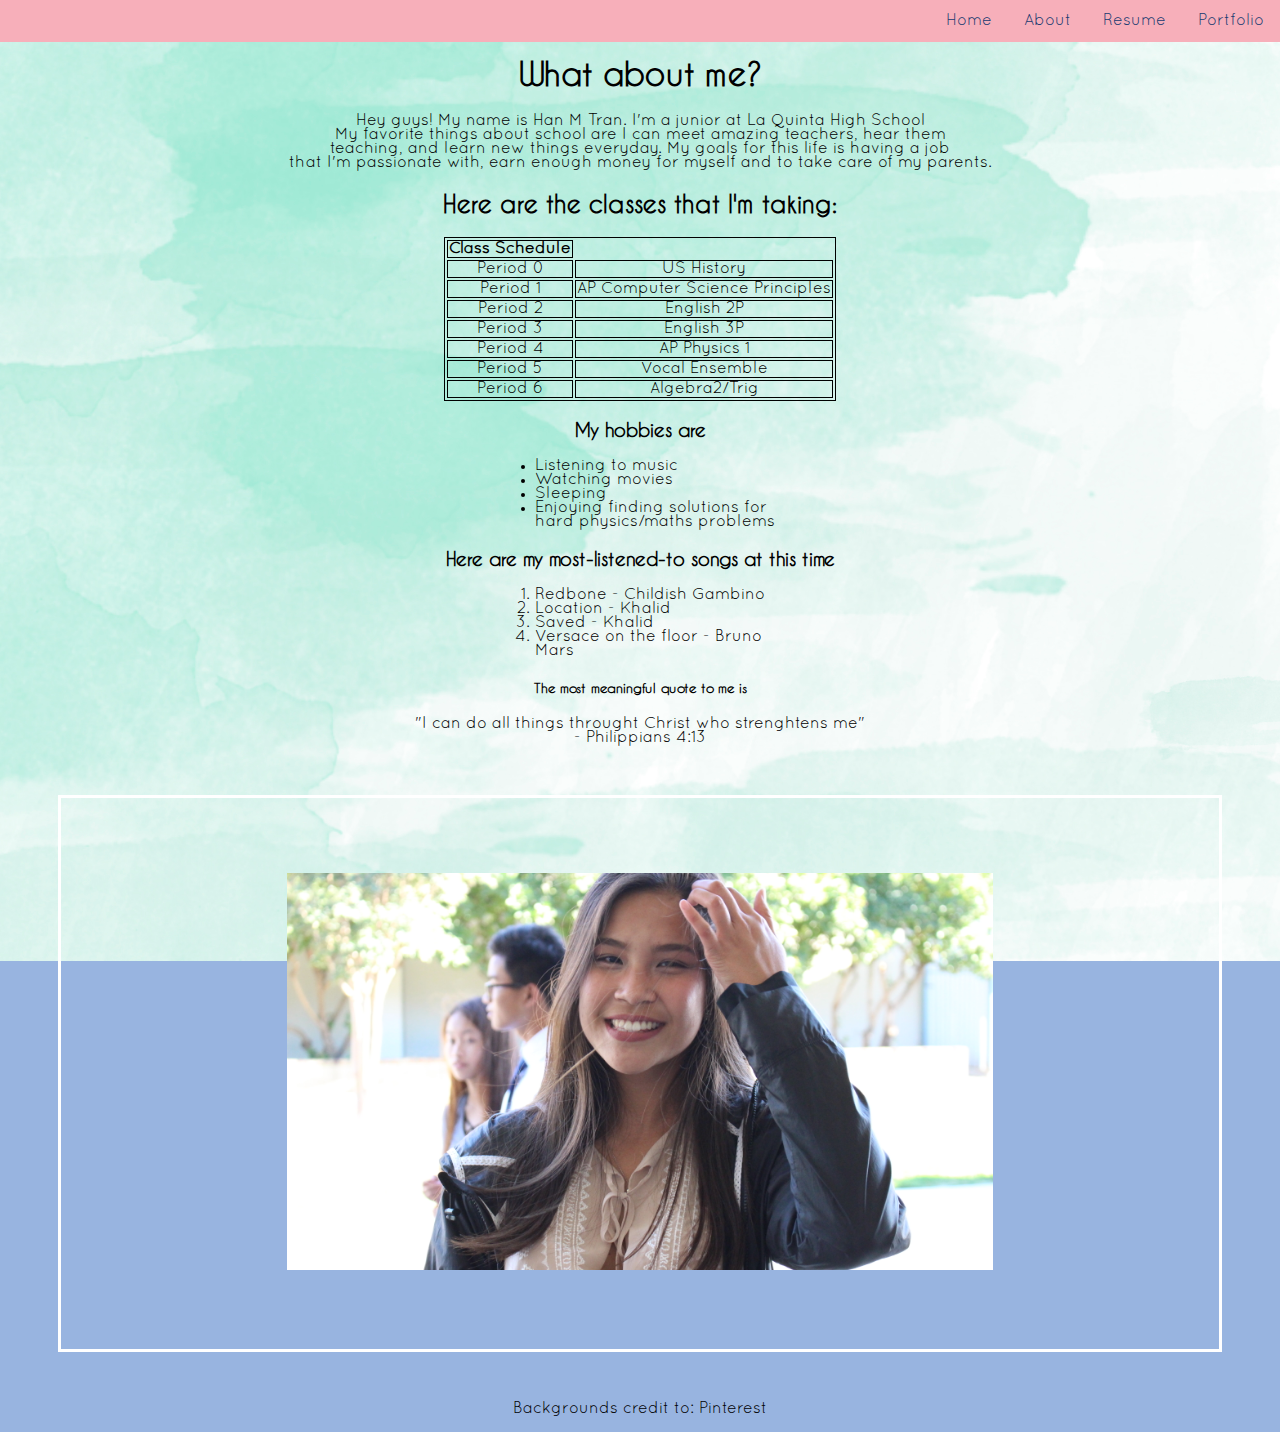
<file: about.html>
<!doctype html>
<html lang="en">
    <head>
        <title>Han Tran</title>
        <link rel="stylesheet" href="style.css" type="text/css">
    </head>
    <body>
        <ul id="nav">
            <li><a href="portfolio.html">Portfolio</a></li>
            <li><a href="resume.html">Resume</a></li>
            <li><a href="about.html">About</a></li>
            <li><a href="index.html">Home</a></li>
        </ul>
        <div id="abt">
        <h1>What about me?</h1>
        <p>Hey guys! My name is Han M Tran. I'm a junior at La Quinta High School<br>
        My favorite things about school are I can meet amazing teachers, hear them<br>
        teaching, and learn new things everyday. My goals for this life is having a job<br>
        that I'm passionate with, earn enough money for myself and to take care of my parents.<br>
        </p>
        <h2>Here are the classes that I'm taking:</h2>
    <table>
     <th>Class Schedule</th>
            <tr><td>Period 0</td><td>US History</td></tr>
            <tr><td>Period 1</td><td>AP Computer Science Principles</td></tr>
            <tr><td>Period 2</td><td>English 2P</td></tr>
            <tr><td>Period 3</td><td>English 3P</td></tr>
            <tr><td>Period 4</td><td>AP Physics 1</td></tr>
            <tr><td>Period 5</td><td>Vocal Ensemble</td></tr>
            <tr><td>Period 6</td><td>Algebra2/Trig</td></tr>
    </table>
    <h3>My hobbies are</h2>
    <ul id="hobbies">
            <li>Listening to music</li>
            <li>Watching movies</li>
            <li>Sleeping</li>
            <li>Enjoying finding solutions for hard physics/maths problems</li>
        </ul>
        <h3>Here are my most-listened-to songs at this time</h3>
        <ol id="songs">
            <li>Redbone - Childish Gambino</li>
            <li>Location - Khalid</li>
            <li>Saved - Khalid</li>
            <li>Versace on the floor - Bruno Mars</li>
        </ol>
        <h5>The most meaningful quote to me is</h4>
        <p>"I can do all things throught Christ who strenghtens me"<br>
        - Philippians 4:13</p>
        <div id="bts">
        <img src="images/choirbanquet.jpg" width="70%">
        </div>
        </div>
        <p>Backgrounds credit to: Pinterest</p>
    </body>
</html>
</file>
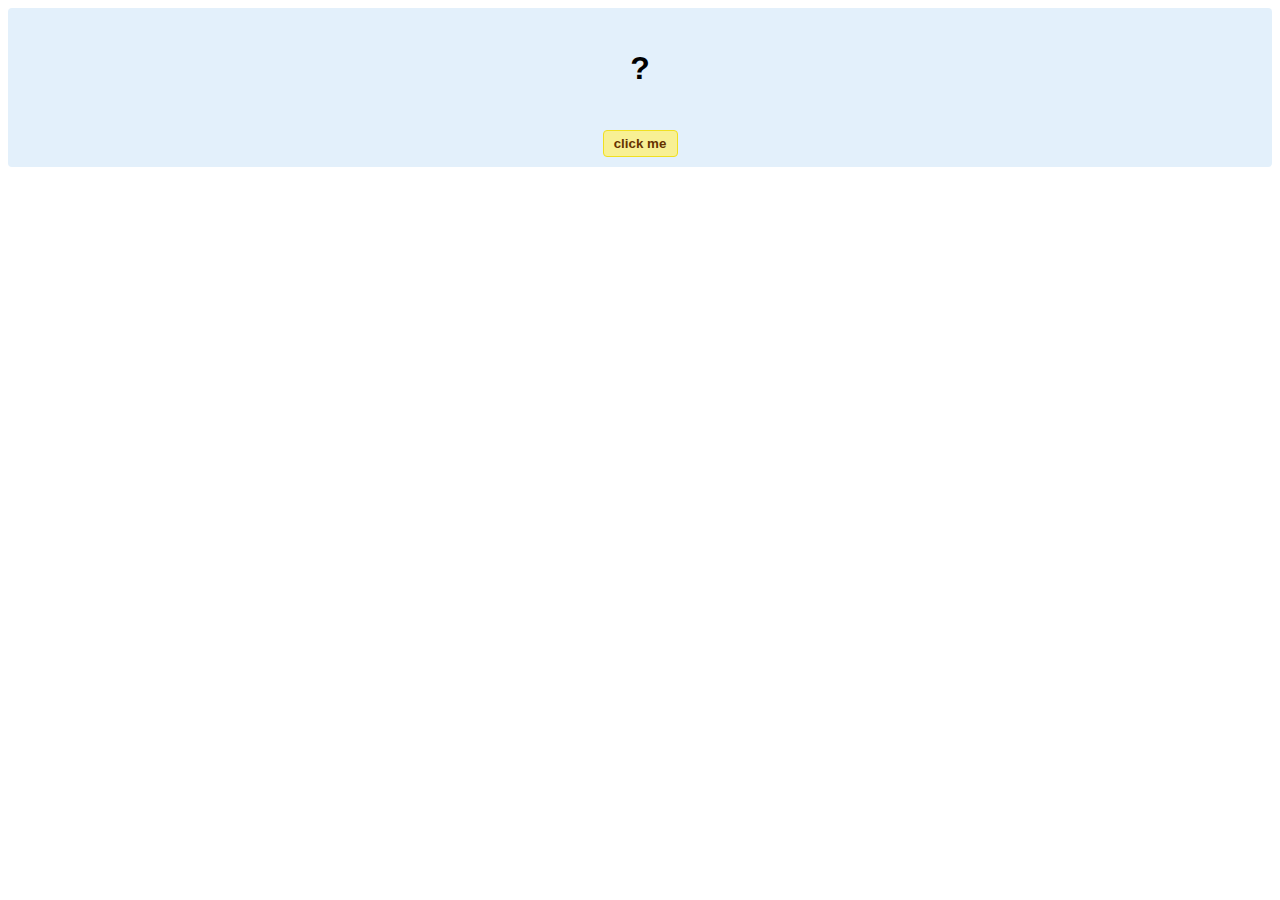
<file: hello-world.html>
<!DOCTYPE html>
<!-- HTML5 Hello world by kirupa - http://www.kirupa.com/html5/getting_your_feet_wet_html5_pg1.htm -->
<html lang="en-us">

<head>
<meta charset="utf-8">
<title>Hello...</title>
<style type="text/css">
#mainContent {
	font-family: Arial, Helvetica, sans-serif;
	font-size: xx-large;
	font-weight: bold;
	background-color: #E3F0FB;
	border-radius: 4px;
	padding: 10px;
	text-align: center;
}
.buttonStyle {
	border-radius: 4px;
	border: thin solid #F0E020;
	padding: 5px;
	background-color: #F8F094;
	font-family: "Segoe UI", Tahoma, Geneva, Verdana, sans-serif;
	font-weight: bold;
	color: #663300;
	width: 75px;
}

.buttonStyle:hover {
	border: thin solid #FFCC00;
	background-color: #FCF9D6;
	color: #996633;
	cursor: pointer;
}
.buttonStyle:active {
	border: thin solid #99CC00;
	background-color: #F5FFD2;
	color: #669900;
	cursor: pointer;
}

</style>
</head>

<body>
<div id="mainContent">
<p id="helloText">?</p>
<button id="clickButton" class="buttonStyle">click me</button>
</div>
<script> 
var myButton = document.getElementById("clickButton");
var myText = document.getElementById("helloText");

myButton.addEventListener('click', doSomething, false)

function doSomething() {
	myText.textContent = "hello, world!";
}
</script>

</body>
</html>
</file>
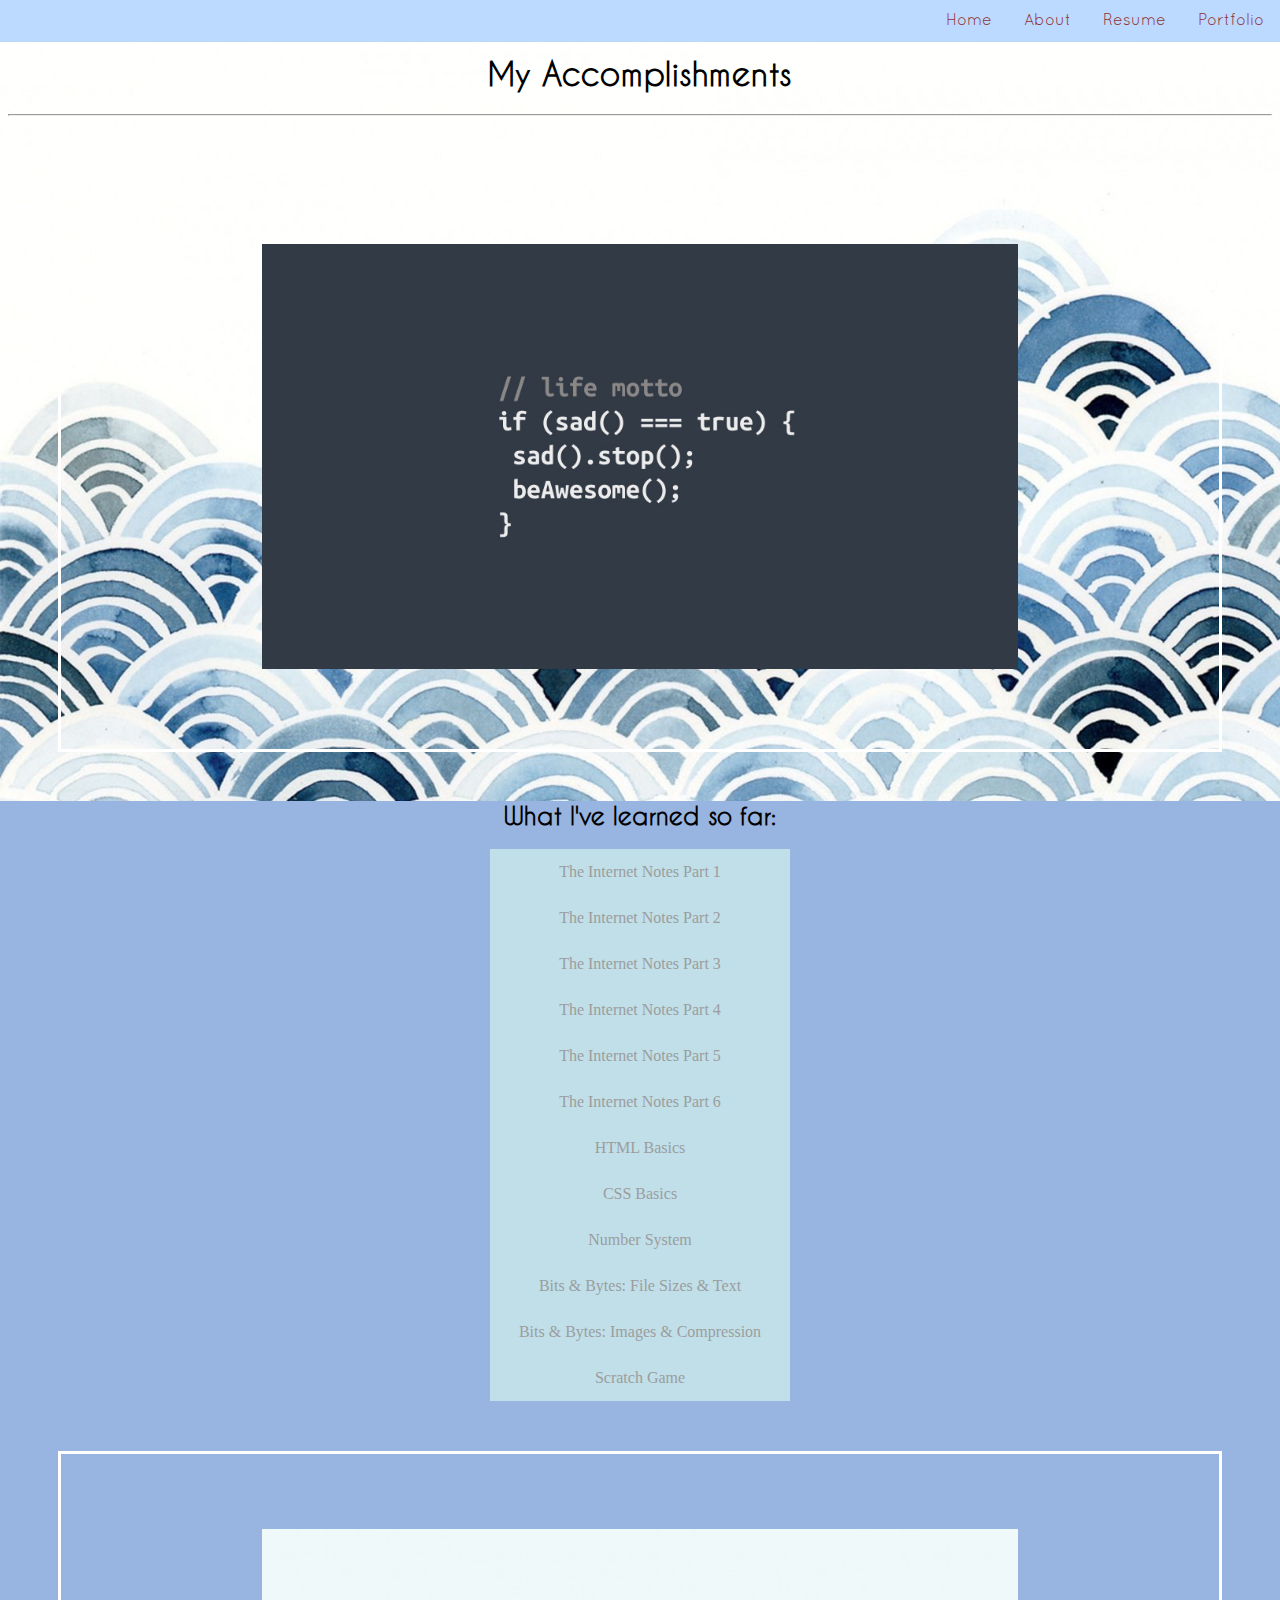
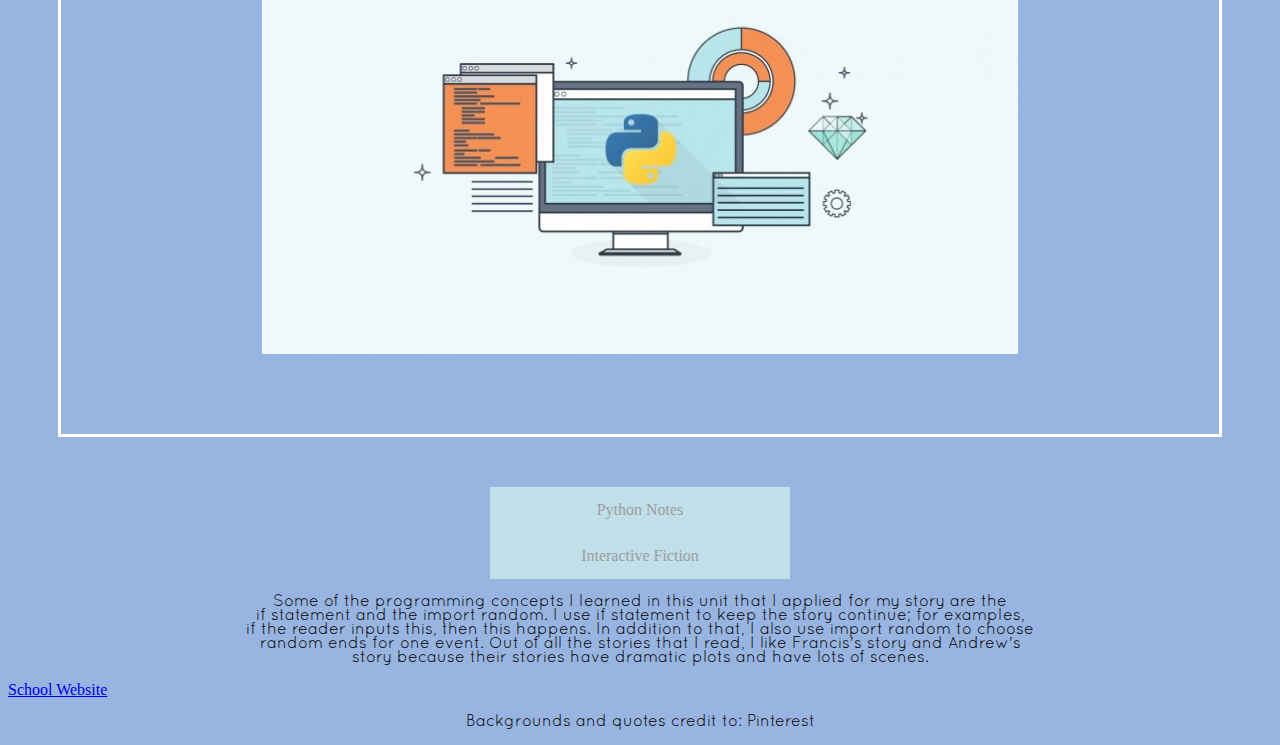
<file: portfolio.html>
<!doctype html> 
<html lang="en">
    <head>
        <title>Portfolio</title>
        <link rel="stylesheet" href="style1.css" type="text/css">
    </head>
    <body>
        <ul id="nav">
            <li><a href="portfolio.html">Portfolio</a></li>
            <li><a href="resume.html">Resume</a></li>
            <li><a href="about.html">About</a></li>
            <li><a href="index.html">Home</a></li>
        </ul>
        <h1>My Accomplishments</h1>
        <hr>
        <div id="bts">
            <img src="images/compsciquote.jpg" width="75%">
        </div>
        <h2>What I've learned so far:</h2>
        <div id="nav1">
            <li><a href="https://docs.google.com/a/ggusd.net/document/d/1iDNhqvR40M2SvBE73doTqqB2aDk-By67r96FlvBhVeI/edit?usp=sharing" target="_blank">The Internet Notes Part 1</a></li>
            <li><a href="https://docs.google.com/a/ggusd.net/document/d/1RrluzHQHHHXX0vc1fO6KrWRwyGkZizl8FP6Q8M4aK40/edit?usp=sharing" target="_blank">The Internet Notes Part 2</a></li>
            <li><a href="https://docs.google.com/a/ggusd.net/document/d/1phT1kcuZYb_RCCc-NpvscrICvTCK2teLvDxJMhHYcgI/edit?usp=sharing" target="_blank">The Internet Notes Part 3</a></li>
            <li><a href="https://docs.google.com/a/ggusd.net/document/d/1phT1kcuZYb_RCCc-NpvscrICvTCK2teLvDxJMhHYcgI/edit?usp=sharing" target="_blank">The Internet Notes Part 4</a></li>
            <li><a href="https://docs.google.com/a/ggusd.net/document/d/1kGnoTX5NTNZ7pMC8mA4wFMbaLRfj7xCTXURHJcZFCW0/edit?usp=sharing" target="_blank">The Internet Notes Part 5</a></li>
            <li><a href="https://docs.google.com/a/ggusd.net/document/d/18CHj_B5tVr4l_IrgZoWZ51hgQ0rNy7eW0lYSMxSqpFs/edit?usp=sharing" target="_blank">The Internet Notes Part 6</a></li>
            <li><a href="https://docs.google.com/a/ggusd.net/document/d/12YemeSuFev-z08mtiieWFY1gWRdBCXOyG22bf41ALOM/edit?usp=sharing" target="_blank">HTML Basics</a></li>
            <li><a href="https://docs.google.com/a/ggusd.net/document/d/127cRJ-4NblNCkF6JsFrZizBKdYPNK9l2srqzct2vcr0/edit?usp=sharing" target="_blank">CSS Basics</a></li>
            <li><a href="https://docs.google.com/a/ggusd.net/document/d/1wi1Io2ZLXvFdQ1yxdw249R0QuquC3rLyv0e9RvSV1-A/edit?usp=sharing" target="_blank">Number System</a></li>
            <li><a href="https://docs.google.com/a/ggusd.net/document/d/1dL1opyxnLu1WuPN7TAsTk6FJnZol1XlDZayhT5qMOv0/edit?usp=sharing" target="_blank">Bits & Bytes: File Sizes & Text</a></li>
            <li><a href="https://docs.google.com/a/ggusd.net/document/d/1Qu6o2ZTLPnoQy7xSLM7WmYV98Djbv5kalmSH1cSUngM/edit?usp=sharing" target="_blank">Bits & Bytes: Images & Compression</a></li>
            <li><a href="scratch.html" target="_blank">Scratch Game</a></li>
        </div>    
        <div id="bts">
            <img src="images/python1.jpg" width="75%">
        </div>    
        <div id="nav1">
            <li><a href="https://repl.it/@HanTran/IntroPython" target="_blank">Python Notes</a></li>
            <li><a href="https://repl.it/@HanTran/InteractiveFiction" target="_blank">Interactive Fiction</a></li>
        </div>    
        <p>Some of the programming concepts I learned in this unit that I applied for my story are the<br>
        if statement and the import random. I use if statement to keep the story continue; for examples,<br>
        if the reader inputs this, then this happens. In addition to that, I also use import random to choose<br>
        random ends for one event. Out of all the stories that I read, I like Francis's story and Andrew's<br>
        story because their stories have dramatic plots and have lots of scenes.</p>
        <a href="http://www.laquintahs.org" target="_blank">School Website</a>
        <p>Backgrounds and quotes credit to: Pinterest</p>
    </body>
</html>
</file>
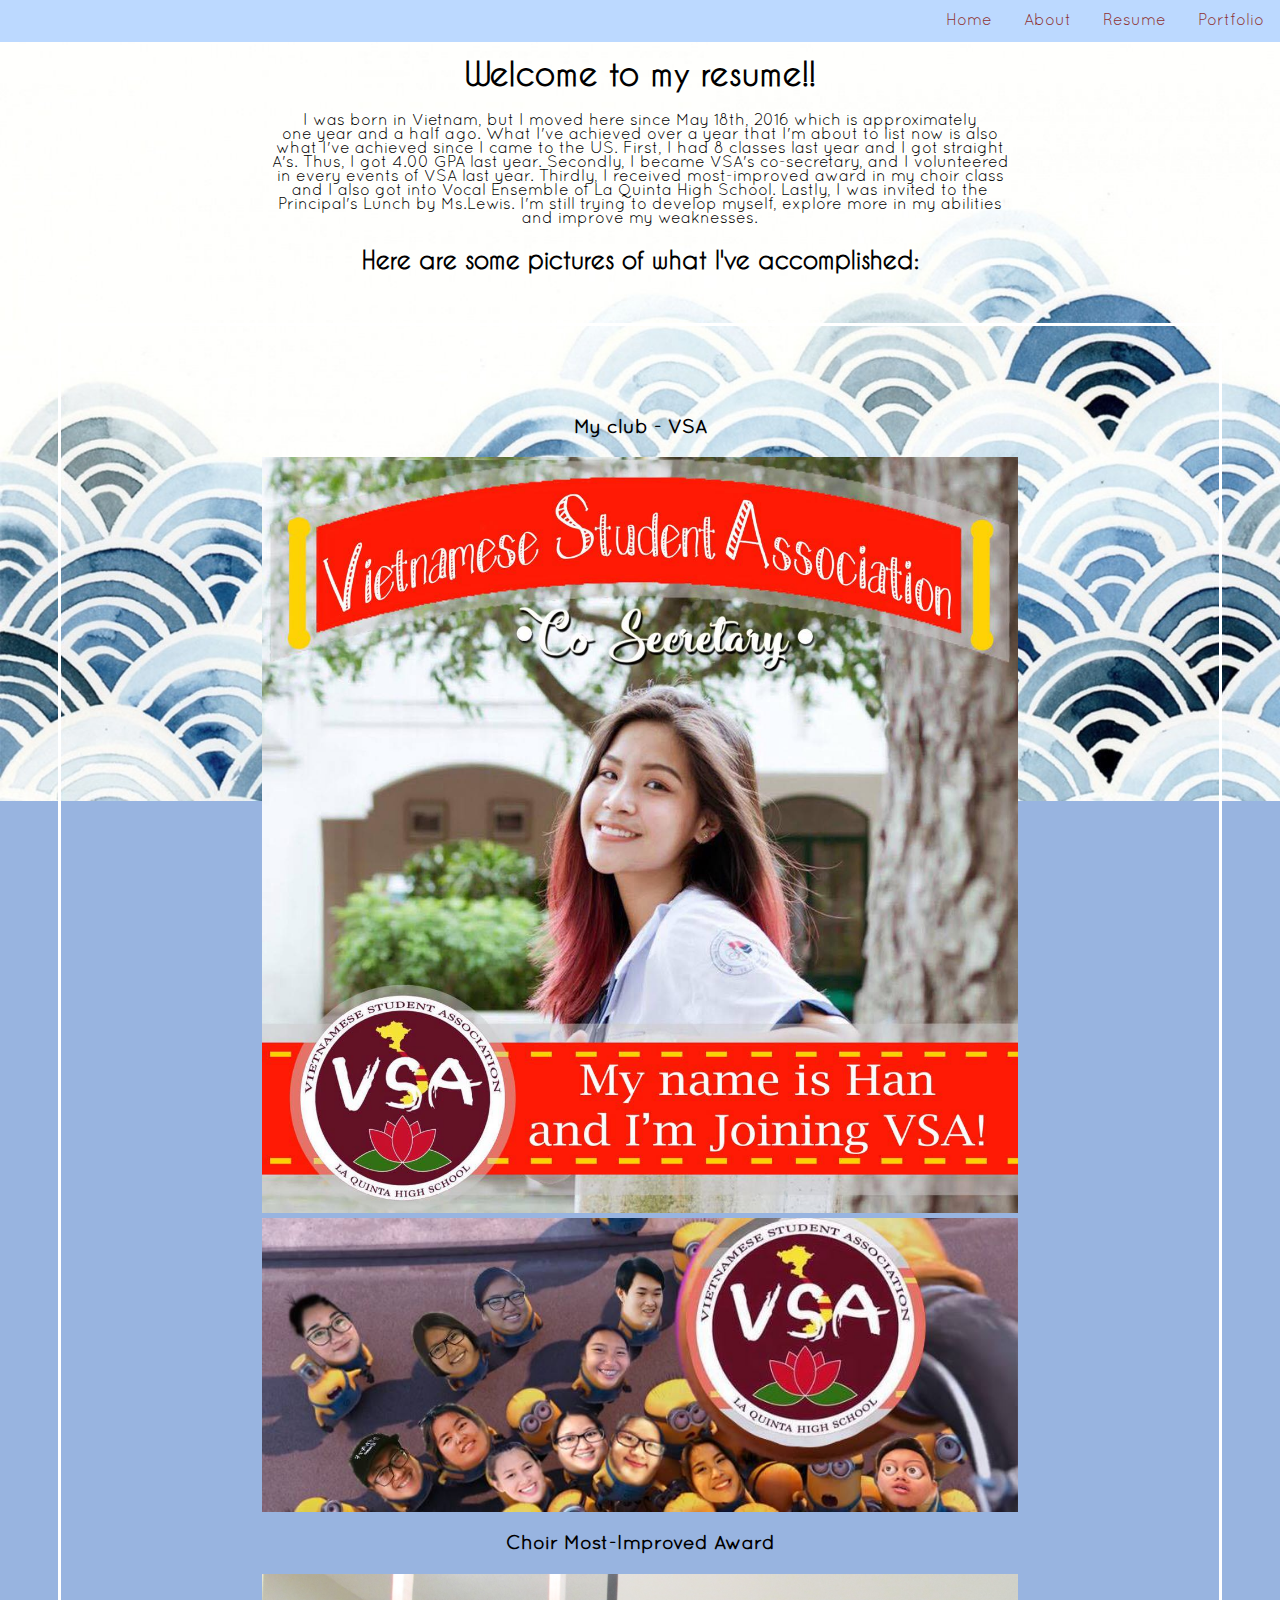
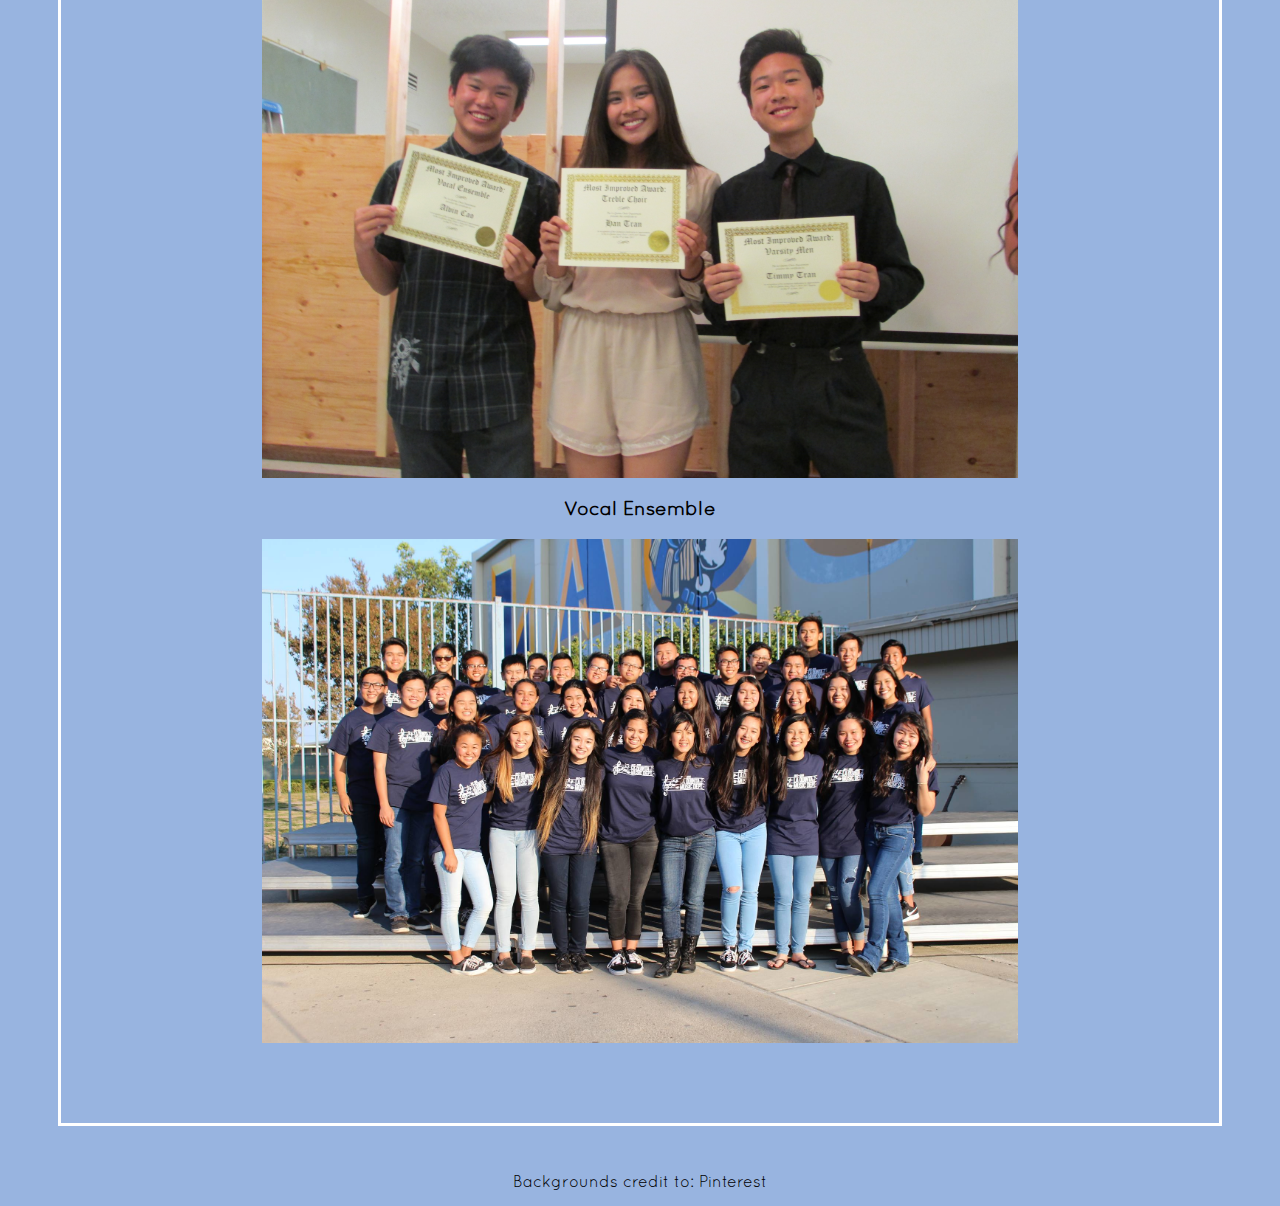
<file: resume.html>
<!doctype html> 
<html lang="en">
    <head>
        <title>Resume</title>
        <link rel="stylesheet" href="style1.css" type="text/css">
    </head>
    <body>
        <ul id="nav">
            <li><a href="portfolio.html">Portfolio</a></li>
            <li><a href="resume.html">Resume</a></li>
            <li><a href="about.html">About</a></li>
            <li><a href="index.html">Home</a></li>
        </ul>
        <h1>Welcome to my resume!!</h1>
        <p>I was born in Vietnam, but I moved here since May 18th, 2016 which is approximately<br>
        one year and a half ago. What I've achieved over a year that I'm about to list now is also<br>
        what I've achieved since I came to the US. First, I had 8 classes last year and I got straight<br>
        A's. Thus, I got 4.00 GPA last year. Secondly, I became VSA's co-secretary, and I volunteered<br>
        in every events of VSA last year. Thirdly, I received most-improved award in my choir class<br>
        and I also got into Vocal Ensemble of La Quinta High School. Lastly, I was invited to the<br>
        Principal's Lunch by Ms.Lewis. I'm still trying to develop myself, explore more in my abilities<br>
        and improve my weaknesses.</p>
        <h2>Here are some pictures of what I've accomplished:</h2>
        <div id="bts">
            <p>My club - VSA</p>
            <img src="images/vsaprofilepic.jpg" width="75%">
            <img src="images/vsa.jpg" width="75%">
            <p>Choir Most-Improved Award</p>
            <img src="images/award.jpg" width="75%">
            <p>Vocal Ensemble</p>
            <img src="images/vocal.jpg" width="75%">
        </div>
        <p>Backgrounds credit to: Pinterest</p>
    </body>
</html>
</file>
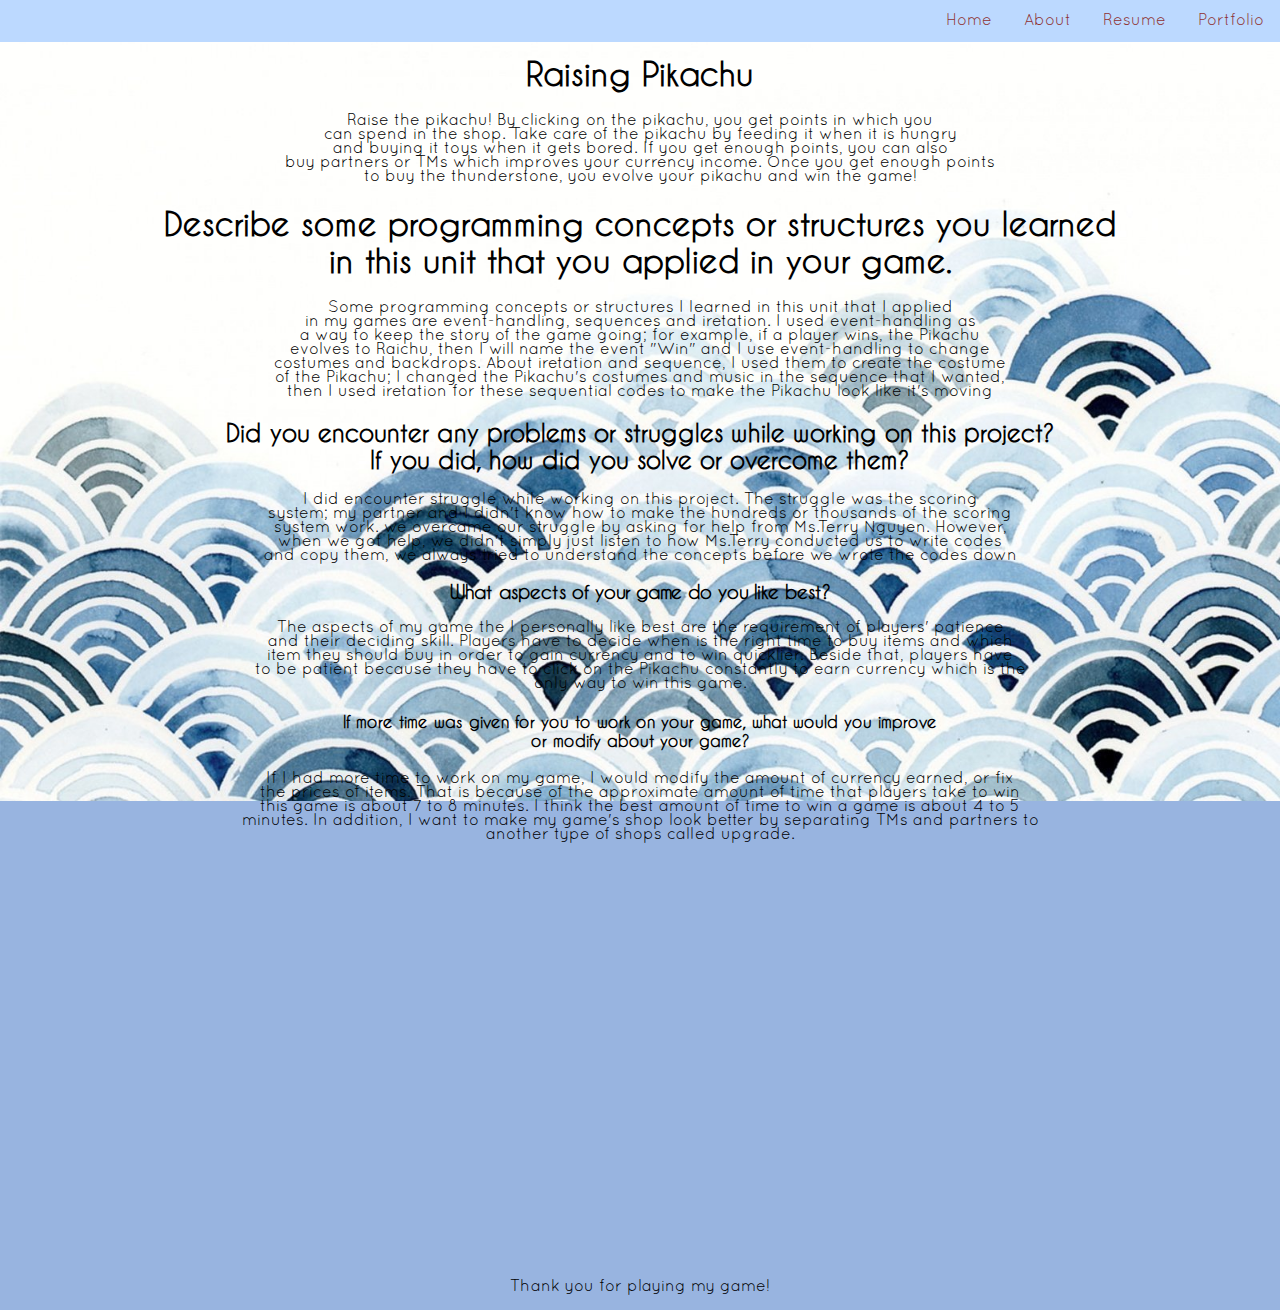
<file: scratch.html>
<!doctype html> 
<html lang="en">
    <head>
        <title>Scratch Game</title>
        <link rel="stylesheet" href="style1.css" type="text/css">
    <body>
        <ul id="nav">
            <li><a href="portfolio.html">Portfolio</a></li>
            <li><a href="resume.html">Resume</a></li>
            <li><a href="about.html">About</a></li>
            <li><a href="index.html">Home</a></li>
        </ul>
        <div id="game">
        <h1>Raising Pikachu</h1>
        <p>Raise the pikachu! By clicking on the pikachu, you get points in which you<br>
        can spend in the shop. Take care of the pikachu by feeding it when it is hungry<br>
        and buying it toys when it gets bored. If you get enough points, you can also<br>
        buy partners or TMs which improves your currency income. Once you get enough points<br>
         to buy the thunderstone, you evolve your pikachu and win the game!</p>
        <h1>Describe some programming concepts or structures you learned<br>
         in this unit that you applied in your game.</h1>
         <p>Some programming concepts or structures I learned in this unit that I applied<br>
         in my games are event-handling, sequences and iretation. I used event-handling as<br>
         a way to keep the story of the game going; for example, if a player wins, the Pikachu<br>
         evolves to Raichu, then I will name the event "Win" and I use event-handling to change<br>
         costumes and backdrops. About iretation and sequence, I used them to create the costume<br>
         of the Pikachu; I changed the Pikachu's costumes and music in the sequence that I wanted,<br>
         then I used iretation for these sequential codes to make the Pikachu look like it's moving<br>
         </p>
         <h2>Did you encounter any problems or struggles while working on this project?<br>
         If you did, how did you solve or overcome them?</h2>
         <p>I did encounter struggle while working on this project. The struggle was the scoring<br>
         system; my partner and I didn't know how to make the hundreds or thousands of the scoring<br>
         system work. we overcame our struggle by asking for help from Ms.Terry Nguyen. However,<br>
         when we got help, we didn't simply just listen to how Ms.Terry conducted us to write codes<br>
         and copy them, we always tried to understand the concepts before we wrote the codes down<br>
         </p>
         <h3>What aspects of your game do you like best?</h3>
         <p>The aspects of my game the I personally like best are the requirement of players' patience<br>
         and their deciding skill. Players have to decide when is the right time to buy items and which<br>
         item they should buy in order to gain currency and to win quicklier. Beside that, players have<br>
         to be patient because they have to click on the Pikachu constantly to earn currency which is the<br>
         only way to win this game.</p>
         <h4>If more time was given for you to work on your game, what would you improve<br>
          or modify about your game?</h4>
          <p>If I had more time to work on my game, I would modify the amount of currency earned, or fix<br>
          the prices of items. That is because of the approximate amount of time that players take to win<br>
          this game is about 7 to 8 minutes. I think the best amount of time to win a game is about 4 to 5<br>
          minutes. In addition, I want to make my game's shop look better by separating TMs and partners to<br>
          another type of shops called upgrade.</p>
        <iframe allowtransparency="true" width="485" height="402" src="//scratch.mit.edu/projects/embed/186772302/?autostart=false" frameborder="0" allowfullscreen></iframe> 
        <p>Thank you for playing my game!</p>
        </div>
    </body>
</file>
<file: style.css>
@font-face {
    font-family: Dreams;
    src: url(fonts/CaviarDreams.ttf);
}
@font-face {
    font-family: Quicksand;
    src: url(fonts/Quicksand_Book.otf);
}
body{
    background-image: url(images/mint.jpg);
    background-color: #98b4e0;
    background-size: 100%;
    background-repeat: no-repeat;
    background-attachment: fixed;
    color:black;
}
h1{
    font-family: "Dreams", sans-serif;
    text-align: center;
}
h2{
    font-family: "Dreams", sans-serif;
    text-align: center;
}
h3{
    font-family: "Dreams", sans-serif;
    text-align: center;
}
h4{
    font-family: "Dreams", sans-serif;
    text-align: center;
}
h5{
    font-family: "Dreams", sans-serif;
    text-align: center;
}
p{
    font-family: "Quicksand", sans-serif;
    text-align: center;
}
#nav {
    list-style-type: none;
    margin: -8px;
    padding: 0;
    overflow: hidden;
    background-color: #f7afba;
}
#nav li {
    float: right;
}
#nav li a {
    display: block;
    color: #163970;
    text-align: center;
    padding: 14px 16px;
    text-decoration: none;
}
#nav li a:hover {
    background-color: #b2305b;
    color: white;
}
#nav li a:active {
    background-color: white;
    color:black;
}
ul{
    font-family: "Quicksand", sans-serif;
    text-align: center;
}
ol{
    font-family: "Quicksand", sans-serif;
    text-align: center;
}
table{
    font-family: "Quicksand", sans-serif;
    text-align: center;
    margin:auto;
}
#bts {
    border: solid white 3px;
    margin: 50px;
    padding: 75px;
    text-align: center;
}
#abt {
    text-align: center;
}
#hobbies{
    width: 250px;
    text-align: left;
    margin: auto;
}
#songs{
    width: 250px;
    text-align: left;
    margin: auto;
}
#contact{
    width: 300px;
    text-align: left;
    margin: auto;
}
th{
    font-family: "Quicksand", sans-serif;
    text-align: center;
}
table, th, td {
   border: 1px solid black;
}
tr:hover {
    background-color: #f5f5f5
    
}
</file>
<file: style1.css>
@font-face {
    font-family: Dreams;
    src: url(fonts/CaviarDreams.ttf);
}
@font-face {
    font-family: Quicksand;
    src: url(fonts/Quicksand_Book.otf);
}
body{
    background-image: url(images/wave.jpg);
    background-color: #98b4e0;
    background-size: 100%;
    background-repeat: no-repeat;
    background-attachment: fixed;
    color:black;
}
h1{
    font-family: "Dreams", sans-serif;
    text-align: center;
}
h2{
    font-family: "Dreams", sans-serif;
    text-align: center;
}
h3{
    font-family: "Dreams", sans-serif;
    text-align: center;
}
h4{
    font-family: "Dreams", sans-serif;
    text-align: center;
}
h5{
    font-family: "Dreams", sans-serif;
    text-align: center;
}
p{
    font-family: "Quicksand", sans-serif;
    text-align: center;
}
#nav {
    list-style-type: none;
    margin: -8px;
    padding: 0;
    overflow: hidden;
    background-color: #bcd9ff;
}
#nav li {
    float: right;
}
#nav li a {
    display: block;
    color: #8e3030;
    text-align: center;
    padding: 14px 16px;
    text-decoration: none;
}
#nav li a:hover {
    background-color: #073b8e;
    color: white;
}
#nav li a:active {
    background-color: white;
    color:black;
}
ul{
    font-family: "Quicksand", sans-serif;
    text-align: center;
}
ol{
    font-family: "Quicksand", sans-serif;
    text-align: center;
}
table{
    font-family: "Quicksand", sans-serif;
    text-align: center;
    margin:auto;
}
#bts {
    border: solid white 3px;
    margin: 50px;
    padding: 75px;
    text-align: center;
    font-size: larger;
    font-weight: bold;
}
#abt {
    text-align: center;
}
#hobbies{
    width: 250px;
    text-align: left;
    margin: auto;
}
#songs{
    width: 250px;
    text-align: left;
    margin: auto;
}
#contact{
    width: 300px;
    text-align: left;
    margin: auto;
}
#nav1 {
    list-style-type: none;
    margin: -8px;
    padding: 0;
    overflow: hidden;
    background-color: #c0dfe8;
}
#nav1 li {
    float: center;
}
#nav1 li a {
    display: block;
    color: #9c9d9e;
    text-align: center;
    padding: 14px 16px;
    text-decoration: none;
}
#nav1 li a:hover {
    background-color: #8ebecc;
    color: white;
}
#nav1 li a:active {
    background-color: white;
    color:black;
}
#nav1{
    width: 300px;
    text-align: left;
    margin: auto;
}
#game{
    text-align: center;
}
</file>
